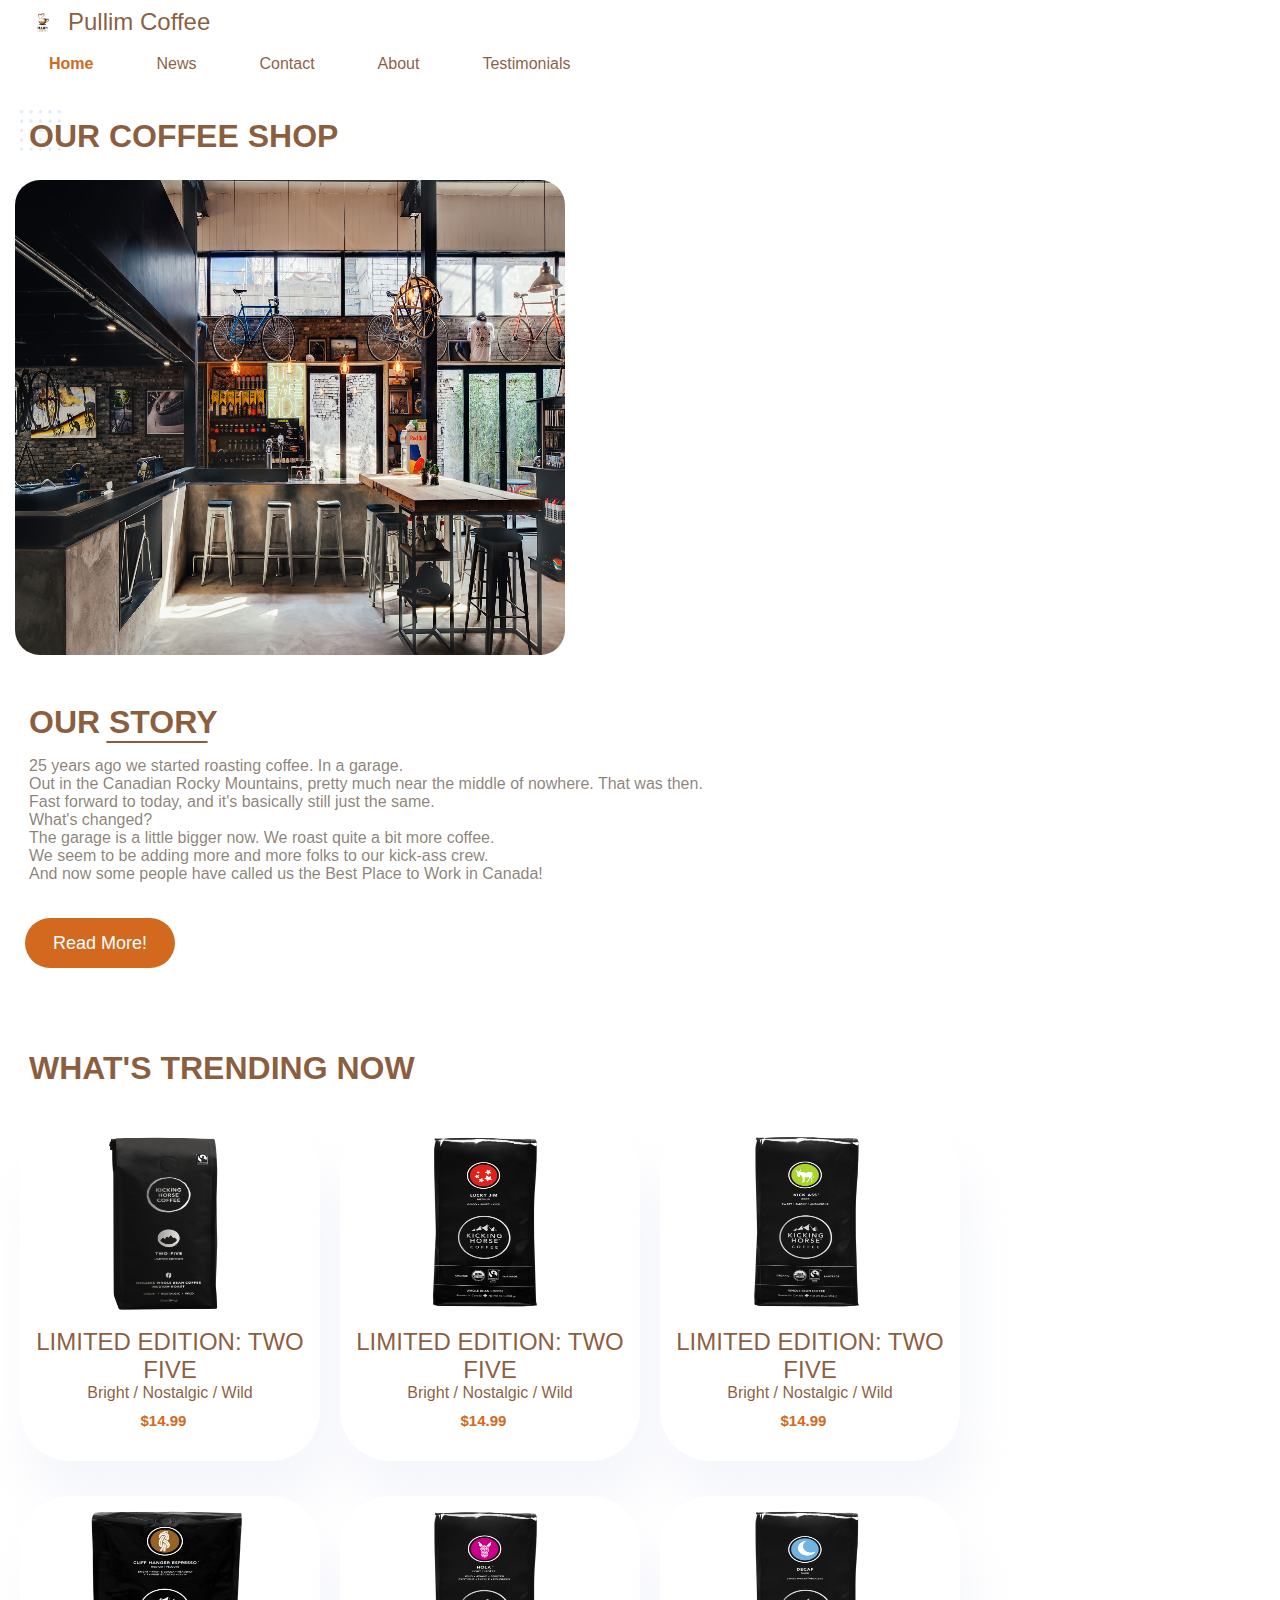
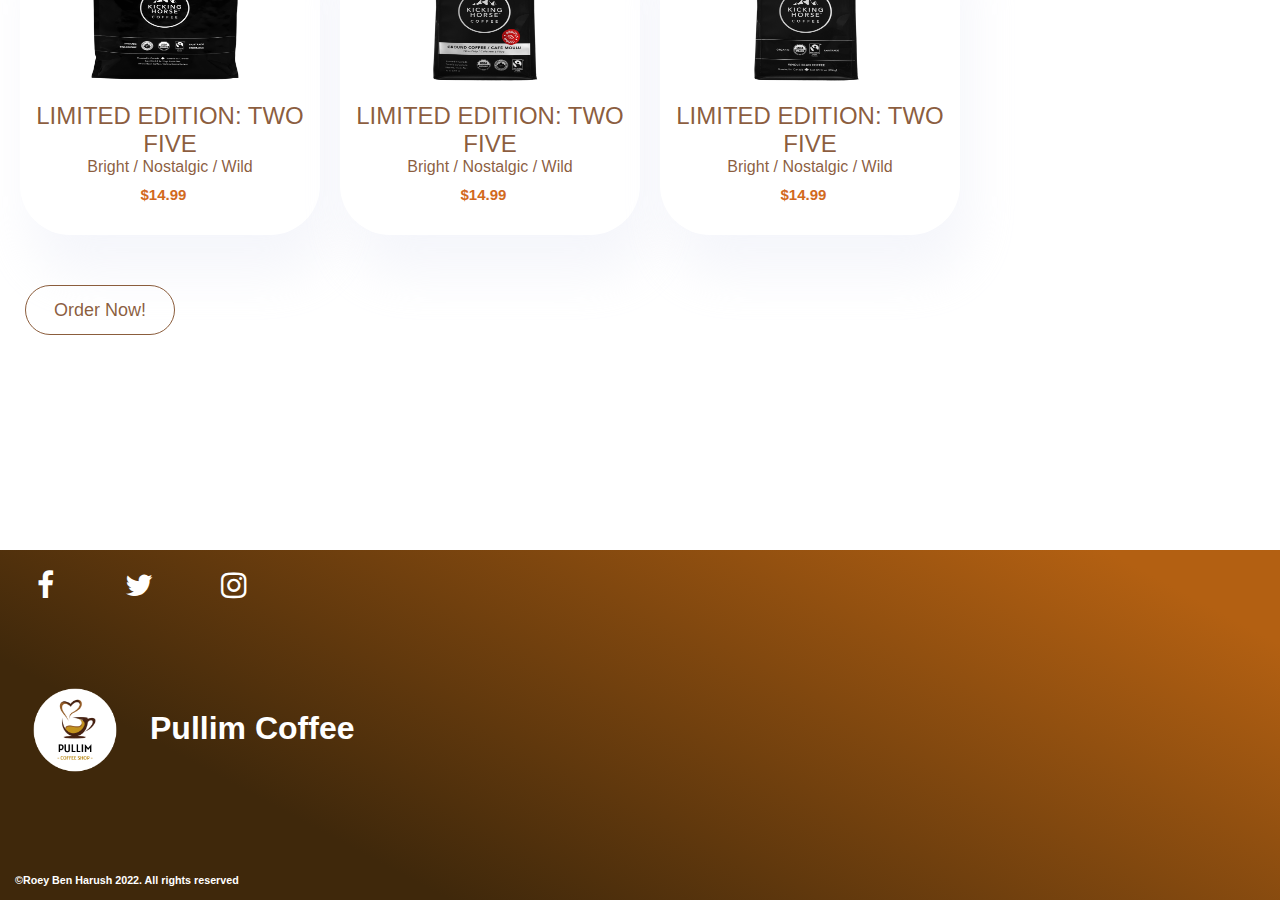
<file: index.html>
<!DOCTYPE html>
<html>

<head>
    <link rel="stylesheet" href="css/style.css">
    <link rel="stylesheet" href="https://cdnjs.cloudflare.com/ajax/libs/font-awesome/4.7.0/css/font-awesome.min.css">
    <title>Roey Ben Harush</title>
    <link rel="icon" href="images/PULLIM-removebg-preview.png" sizes="16x16">
</head>

<body>
    <header>
        <a href="index.html">
            <div class="logo">
                <img id="imgLogo" src="images/PULLIM-removebg-preview.png" href="index.html" alt="">
                <h1 id="headerTitle" href="index.html">Pullim Coffee</h1>
            </div>
        </a>
    </header>
    <nav class="navigation-bar">
        <ul>
            <li><a id="active" href="index.html"><b>Home</b></a></li>
            <li><a href="#">News</a></li>
            <li><a href="#">Contact</a></li>
            <li><a href="#">About</a></li>
            <li><a href="Testimonials.html">Testimonials</a></li>
        </ul>
    </nav>
    <main>
        <div class="title">
            <img id="points" src="images/points.png" alt="">
            <h1>our coffee shop</h1>
        </div>
        <section id="shopImg">
            <img src="images/coffe shop.jpg" alt="">
        </section>
        <div class="pTitle">
            <h1>our story</h1>
            <div class="line-"></div>
            <p>25 years ago we started roasting coffee.
                In a garage. <br>
                Out in the Canadian Rocky Mountains, pretty much near the middle of nowhere.
                That was then. <br>
                Fast forward to today, and it's basically still just the same.
                <br>What's changed?<br>
                The garage is a little bigger now.
                We roast quite a bit more coffee. <br>
                We seem to be adding more and more folks to our kick-ass crew. <br>
                And now some people have called us the Best Place to Work in Canada!
            </p>
        </div>
        <button type="button" id="button">Read More!</button>
        <h1><br>WHAT'S TRENDING NOW</h1>
        <div class="mainContainer">
            <div class="card" href="#">
                <img src="images/co1.png" alt="" id="coImg">
                <div class="cardContainer">
                    <h2><b>LIMITED EDITION: TWO FIVE</b></h2>
                    <p class="des">Bright / Nostalgic / Wild</p>
                    <h4>$14.99</h4>
                </div>
            </div>
            <div class="card" href="#">
                <img src="images/co2.png" alt="" id="coImg">
                <div class="cardContainer">
                    <h2><b>LIMITED EDITION: TWO FIVE</b></h2>
                    <p class="des">Bright / Nostalgic / Wild</p>
                    <h4>$14.99</h4>
                </div>
            </div>
            <div class="card" href="#">
                <img src="images/co3.png" alt="" id="coImg">
                <div class="cardContainer">
                    <h2><b>LIMITED EDITION: TWO FIVE</b></h2>
                    <p class="des">Bright / Nostalgic / Wild</p>
                    <h4>$14.99</h4>
                </div>
            </div>
        </div>
        <div class="mainContainer2">
            <div class="card" href="#">
                <img src="images/co4.png" alt="" id="coImg">
                <div class="cardContainer">
                    <h2><b>LIMITED EDITION: TWO FIVE</b></h2>
                    <p class="des">Bright / Nostalgic / Wild</p>
                    <h4>$14.99</h4>
                </div>
            </div>
            <div class="card" href="#">
                <img src="images/co5.png" alt="" id="coImg">
                <div class="cardContainer">
                    <h2><b>LIMITED EDITION: TWO FIVE</b></h2>
                    <p class="des">Bright / Nostalgic / Wild</p>
                    <h4>$14.99</h4>
                </div>
            </div>
            <div class="card" href="#">
                <img src="images/co6.png" alt="" id="coImg">
                <div class="cardContainer">
                    <h2><b>LIMITED EDITION: TWO FIVE</b></h2>
                    <p class="des">Bright / Nostalgic / Wild</p>
                    <h4>$14.99</h4>
                </div>
            </div>
        </div>
        <button type="button" id="button2">Order Now!</button>
    </main>
    <footer>
        <a href="#" class="fa fa-facebook" id="face"></a>
        <a href="#" class="fa fa-twitter" id="twit"></a>
        <a href="#" class="fa fa-instagram" id="inst"></a>
        
        <div class="footContainer">
            <div class="footImg">
                <img src="images/PULLIM-removebg-preview.png" alt="">
            </div>
            <div class="footline" href="index.html">
                <h1 id="h1Foot" href="index.html ">Pullim Coffee</h1>
            </div>
        </div>
        <div class="reserved">
            <h6>©Roey Ben Harush 2022. All rights reserved</h6>
        </div>
    </footer>
</body>

</html>
</file>
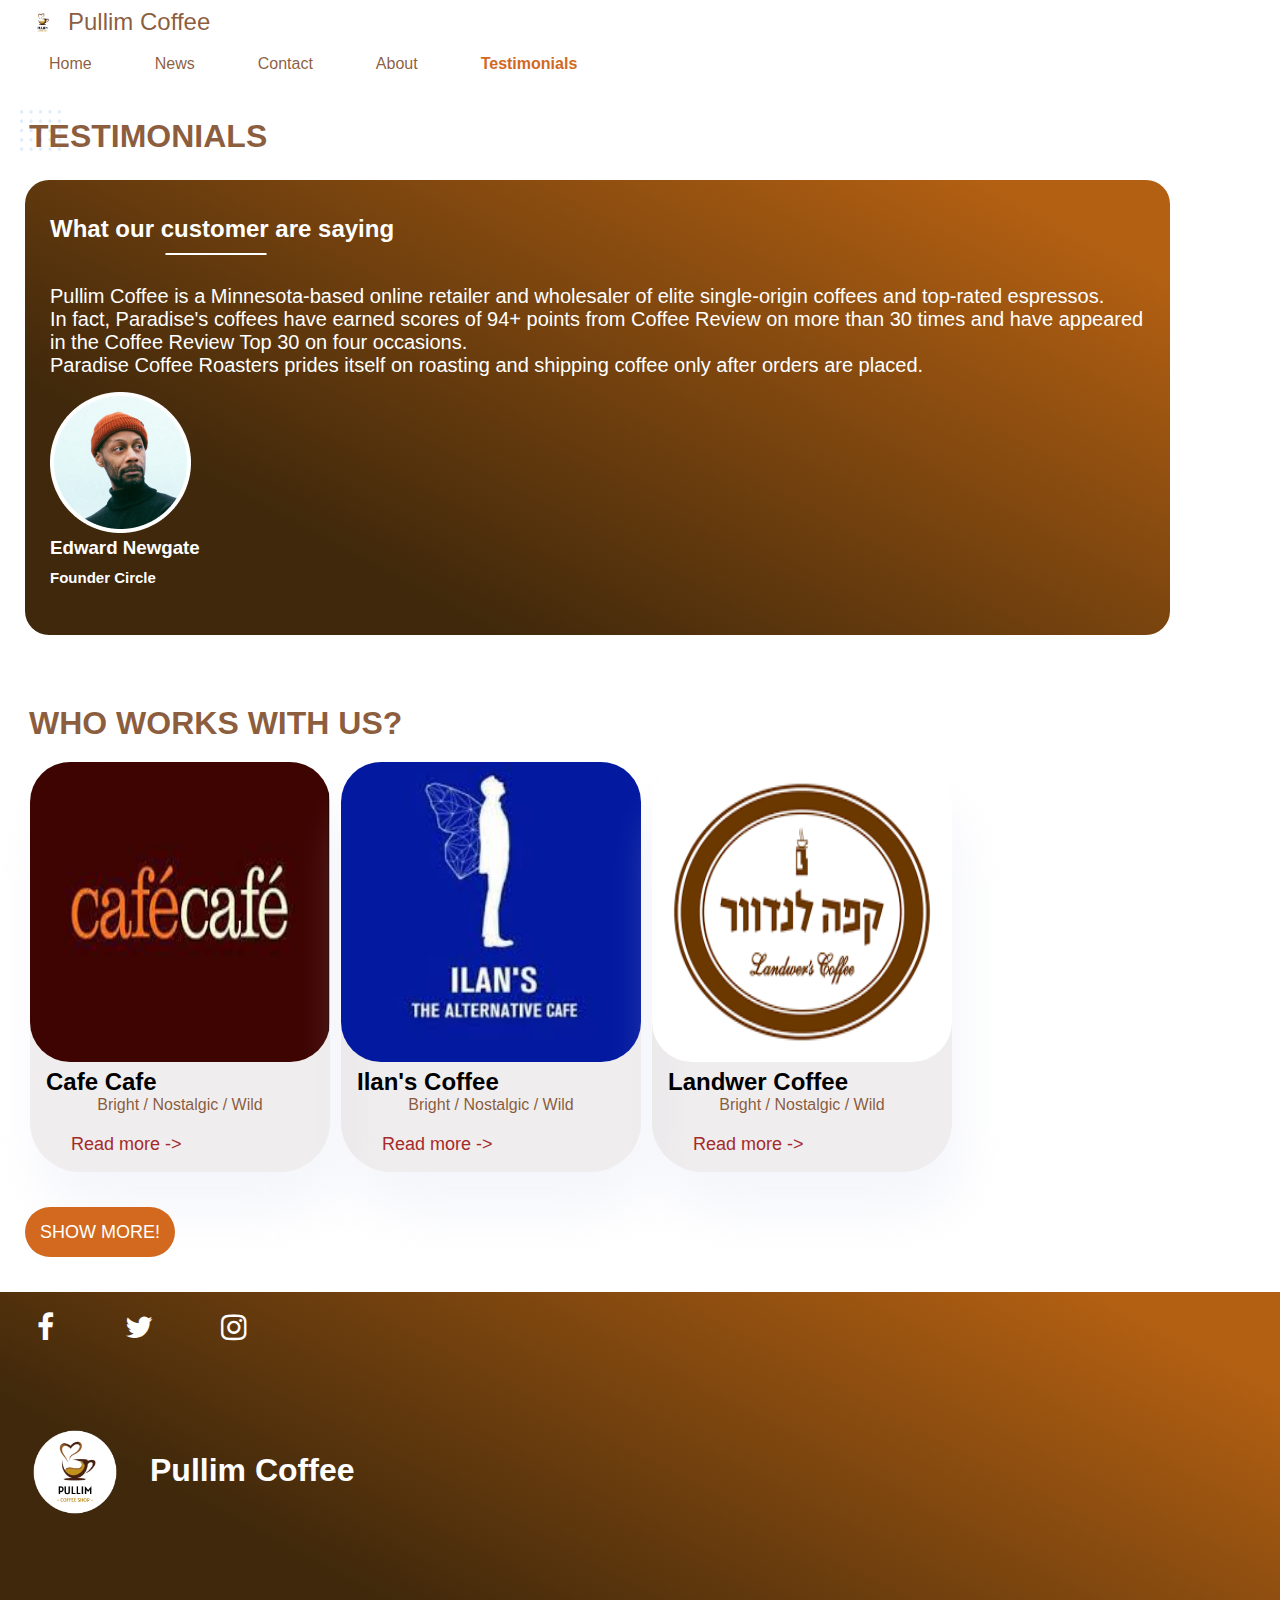
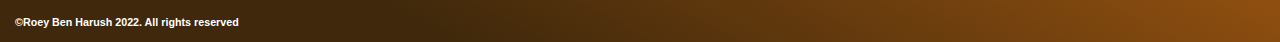
<file: Testimonials.html>
<!DOCTYPE html>
<html>

<head>
    <link rel="stylesheet" href="css/style.css">
    <link rel="stylesheet" href="https://cdnjs.cloudflare.com/ajax/libs/font-awesome/4.7.0/css/font-awesome.min.css">
    <title>Roey Ben Harush</title>
    <meta name="viewport" content="width=device-width,initial-scale=1.0">
    <link rel="icon" href="images/PULLIM-removebg-preview.png" sizes="16x16">
</head>

<body>
    <header>
        <a href="index.html">
            <div class="logo">
                <img id="imgLogo" src="images/PULLIM-removebg-preview.png" href="index.html" alt="">
                <h1 id="headerTitle" href="index.html">Pullim Coffee</h1>
            </div>
        </a>
    </header>
    <nav class="navigation-bar">
        <ul>
            <li><a href="index.html">Home</a></li>
            <li><a href="#">News</a></li>
            <li><a href="#">Contact</a></li>
            <li><a href="#">About</a></li>
            <li><a id="active" href="Testimonials.html"><b>Testimonials</b></a></li>
        </ul>
    </nav>
    <main>
        <div class="title">
            <img id="points" src="images/points.png" alt="">
            <h1>Testimonials</h1>
        </div>
        <section class="TestSection">
            <h2>What our customer are saying</h2>
            <div class="line"></div>
            <p>Pullim Coffee is a Minnesota-based online retailer and wholesaler of elite single-origin coffees and
                top-rated espressos.<br>
                In fact, Paradise's coffees have earned scores of 94+ points from Coffee Review on more than 30 times
                and have appeared<br>in the Coffee Review Top 30 on four occasions.<br>
                Paradise Coffee Roasters prides itself on roasting and shipping coffee only after orders are placed.
            </p>
            <img src="images/face.png" id="customerFace" alt="" title="">
            <h3>Edward Newgate</h3>
            <h4>Founder Circle</h4>
        </section>
        <h1 class="whoWorkTitle">Who works with us?</h1>
        <div class="findContainer">
            <div class="findCard" href="#">
                <img src="images/cafecafe.jpg" alt="" id="findImg">
                <div class="cardContainer">
                    <h2><b>Cafe Cafe</b></h2>
                    <p class="des">Bright / Nostalgic / Wild</p>
                    <button type="button" id="button3">Read more -></button>
                </div>
            </div>
            <div class="findCard" href="#">
                <img src="images/ilans.jpg" alt="" id="findImg">
                <div class="cardContainer">
                    <h2><b>Ilan's Coffee</b></h2>
                    <p class="des">Bright / Nostalgic / Wild</p>
                    <button type="button" id="button3">Read more -></button>
                </div>
            </div>
            <div class="findCard" href="#">
                <img src="images/landwer.png" alt="" id="findImg">
                <div class="cardContainer">
                    <h2><b>Landwer Coffee</b></h2>
                    <p class="des">Bright / Nostalgic / Wild</p>
                    <button type="button" id="button3">Read more -></button>
                </div>
            </div>
        </div>
        <button type="button" id="button">SHOW MORE!</button>
    </main>
</body>
<footer>
    <a href="#" class="fa fa-facebook" id="face"></a>
    <a href="#" class="fa fa-twitter" id="twit"></a>
    <a href="#" class="fa fa-instagram" id="inst"></a>
    <div class="footContainer">
        <div class="footImg">
            <img src="images/PULLIM-removebg-preview.png" alt="">
        </div>
        <div class="footline">
            <h1 id="h1Foot">Pullim Coffee</h1>
        </div>
    </div>
    <div class="reserved">
        <h6>©Roey Ben Harush 2022. All rights reserved</h6>
    </div>
</footer>
</html>
</file>
<file: css/style.css>
*{
    margin: 0;
    padding: 0;
}

header,main,footer,nav,aside,section{
    display: block;
}

body{
    font-family: 'Segoe UI', Tahoma, Geneva, Verdana, sans-serif;
    background-color: white;
}
a{
    text-decoration: none;
}
header{
    width: 100%;
}
.logo{
    display: flex;
    flex-direction: row;
    margin-left: 20px;
}
#imgLogo{
    width: 45px;
    height: 45px;
    left:25px;
    top:25px;
    cursor: pointer;
}
#headerTitle{
    margin-left: 3px;
    margin-top: 8px;
    font-weight: lighter;
    font-size: 24px;
    color: rgba(114,58,18,0.822);
    cursor: pointer;
}
.navigation-bar{
    margin-top: 10px;
    width: 100%;
}
.navigation-bar ul{
    list-style: none;
    display: flex;
    flex-direction: row;
    padding: 0;

}
.navigation-bar li a{
    text-decoration: none;
    color:rgba(114, 58, 18, 0.822);
    text-align: center;
    padding: 14px 14px;
    margin-left: 35px;
}
.navigation-bar li a:hover{
    color: chocolate;
    background-color:  rgba(222, 184, 135, 0.301);
}
.navigation-bar #active{
    color:chocolate;
}
.title{
    margin-bottom: 25px;
}
#points{
    position:absolute;
    z-index: -1;
    top: 110px;
    left: 20px;
}
main h1{
    color: rgba(114,58,18,0.822);
    margin-top: 45px;
    margin-left: 29px;
    text-transform: uppercase;
}
#shopImg img{
    width: 550.46px;
    height: 475px;
    margin-left: 15px;
    border-radius: 25px;
}

.pTitle p{
    color: rgba(53, 31, 15, 0.582);
    margin-left: 29px;
}
#button{
    margin-top: 35px;
    border-radius: 30px;
    border: none;
    width: 150px;
    height: 50px;
    background-color: chocolate;
    color: white;
    margin-left: 25px;
    font-size: 18px;
    cursor: pointer;
}
#button2{
    margin-top: 50px;
    margin-bottom: 180px;
    border-radius: 30px;
    border: 1px solid rgba(114,58,18,0.822);
    width: 150px;
    height: 50px;
    background-color: transparent;
    color: rgba(114,58,18,0.822);
    margin-left: 25px;
    font-size: 18px;
    cursor: pointer;
}
#button3{
    background-color: transparent;
    border: none;
    margin-top: 20px;
    margin-left: 25px;
    font-size: 18px;
    color: brown;
    cursor: pointer;
}
#button3:hover{
    color: rgb(238, 160, 104);
}
#button:hover{
    background-color: transparent;
    color: chocolate;
    border: 1px solid rgba(114,58,18,0.822);
    transition: 0.3s ease-in-out;
}
#button2:hover{
    background-color: rgba(114,58,18,0.822);
    color: white;
    border: 1px solid rgba(114,58,18,0.822);
    transition: 0.3s ease-in-out;
}

.mainContainer{
    margin-top: 35px;
    display: flex;
    flex-direction: row;
}
.mainContainer2{
    margin-top: 35px;
    display: flex;
    flex-direction: row;
}
.card {
    background-color:white;
    box-shadow: 10px 40px 50px rgba(229, 233, 246, 0.4);
    border-radius: 50px;
    transition: 0.1s;
    width: 300px;
    margin-left: 20px;
    cursor: pointer;
}
.card h2{
      font-weight: 200;
      color: rgba(114,58,18,0.822);
      text-align: center;
  }
  .des
  {
      color: rgba(114,58,18,0.822);
      text-align: center;
  }
  h4{
      margin-top: 10px;
      margin-bottom: 30px;
      color: chocolate;
      font-size: 15px;
      margin-left: 39%;
  }
  #coImg{
      width: 200px;
      height: 200px;
      margin-left: 45px;
  }
  
  .card:hover {
    box-shadow: 5px 5px 10px 10px rgb(161, 161, 161);
    background-color: rgb(241, 241, 241);
    border: none;
  }
  .cardContainer {
    padding: 2px 16px;
  }
  footer{
    margin-top: 35px;
    background: linear-gradient(208.18deg, #b36012 9.05%, #3f280b 76.74%);    width: 100%;
    height: 350px;
}
.footContainer{
  display: flex;
  position: static;
  margin-top: 35px;
}

.fa:hover {
  opacity: 0.7;
}

#face {
  color: white;
  padding: 20px;
  font-size: 30px;
  width: 50px;
  text-align: center;
  text-decoration: none;
}
#face:hover{
  color: rgba(6, 6, 243, 0.897);
}

#twit {
  color: white;
  padding: 20px;
  font-size: 30px;
  width: 50px;
  text-align: center;
  text-decoration: none;
} 
#twit:hover{
  color: rgb(64, 152, 224);
}
#inst{
  color: white;
  padding: 20px;
  font-size: 30px;
  width: 50px;
  text-align: center;
  text-decoration: none;
}
#inst:hover{
  color: rgb(212, 90, 212);
}

.footImg img{
  width: 150px;
}
.footline{
  margin-top: 55px;
  color: white;
}
.reserved{
  margin-top: 65px;
  margin-left: 15px;
  color: white;
}
.TestSection{
    background: linear-gradient(208.18deg, #b36012 9.05%, #3f280b 76.74%);
    border-radius: 24px;
    padding-left: 25px;
    padding-top: 25px;
    margin-top: 20px;
    margin-left: 25px;
    margin-bottom: 70px;
    width: 1120px;
    height: 430px;
}
.line {
    margin-left: 115px;
    border: 1px solid white;
    width: 100px;
    margin-bottom: 14px;
    border-radius: 6px;
}
.line-{
    margin-left: 106px;
    border: 1px solid rgba(114,58,18,0.822);
    width: 100px;
    margin-bottom: 14px;
    border-radius: 6px; 
}
.TestSection h2{
    line-height: 48px;
    font-weight: 700;
    color: white;
}
.TestSection p{
    margin-top: 30px;
    font-size: 20px;
    color: white;
}
#customerFace{
    margin-top: 15px;
}
.TestSection h3{
    color: white;
}
.TestSection h4{
    color: white;
    margin-left: 0px;
}
.findContainer{
    display: flex;
    justify-content: left;
    margin-left: 25px;
}
.findContainer h1{
  margin-top: 45px;
  font-size: 75px;
  color:  rgba(114,58,18,0.822);

}
.findCard{
    background-color: rgba(180, 173, 173, 0.219);
    box-shadow: 10px 40px 50px rgba(229, 233, 246, 0.4);
    border-radius: 50px;
    transition: 0.1s;
    width: 300px;
    margin-top: 20px;
    margin-left: 5px;
    margin-right: 6px;
    padding-bottom: 15px;
    cursor: pointer;
}
#findImg{
    width: 300px;
    height: 300px;
    border-radius: 40px;
}
.findCard:hover{
    box-shadow: 5px 5px 10px 10px rgb(161, 161, 161);
    background-color: rgb(241, 241, 241);
    border: none;
}
</file>
